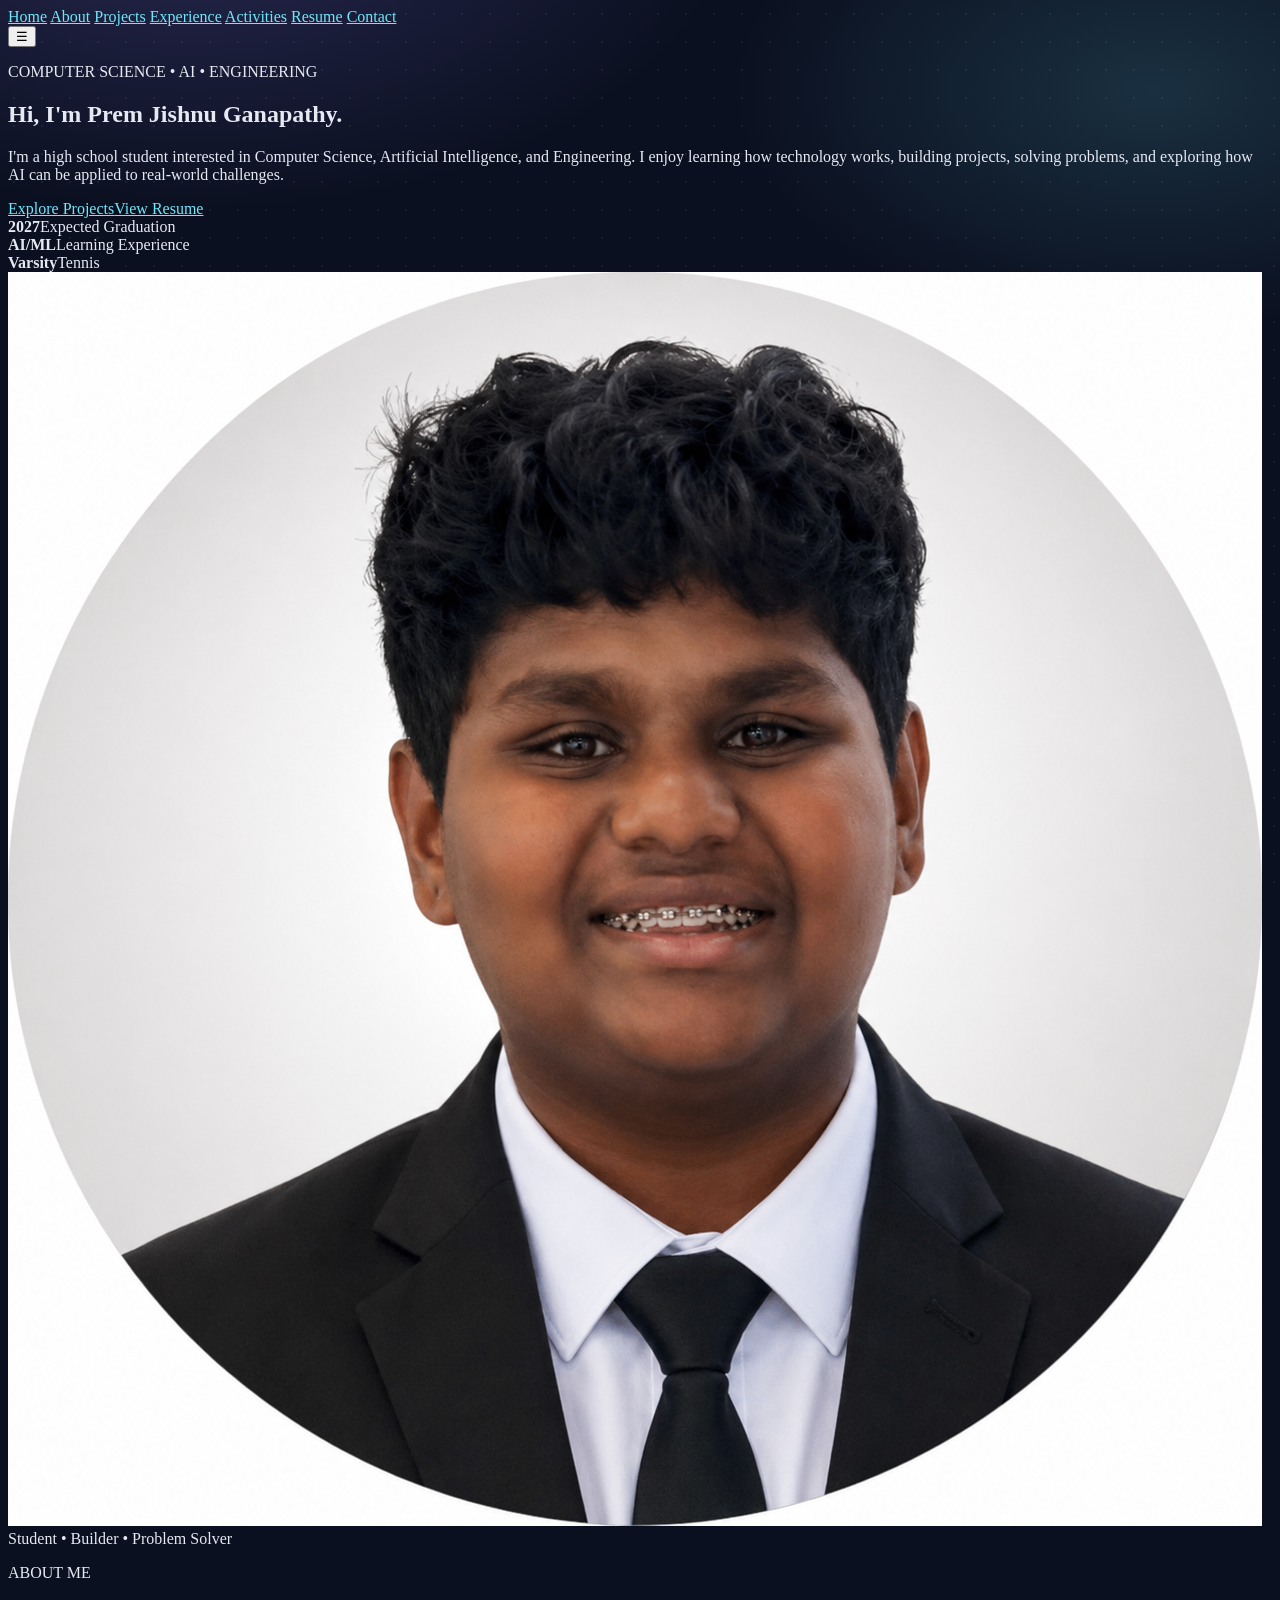
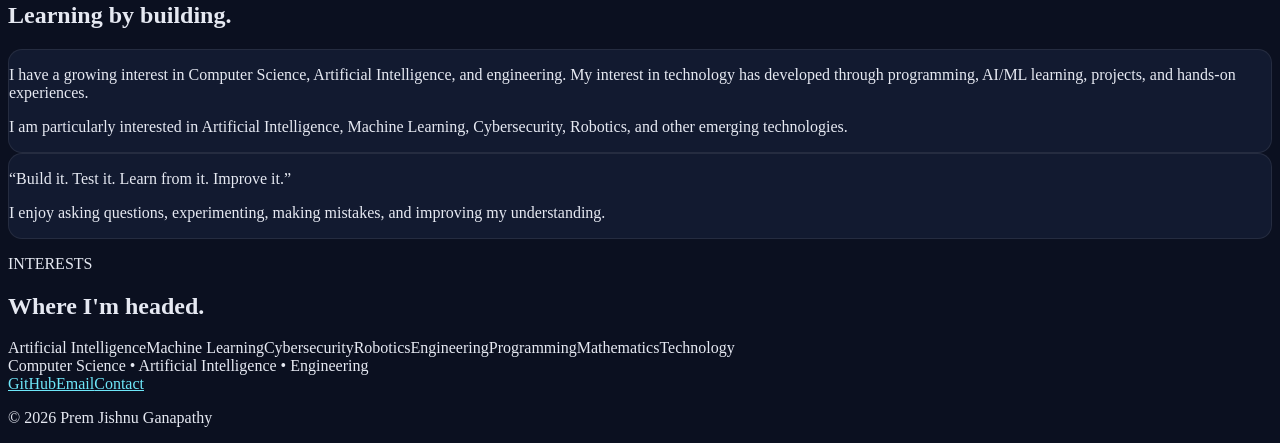
<file: index.html>
<!doctype html><html lang="en"><head><meta charset="UTF-8"><meta name="viewport" content="width=device-width,initial-scale=1.0"><meta name="description" content="Prem Jishnu Ganapathy — Computer Science, Artificial Intelligence, Engineering, projects, leadership and activities."><title>Index | Prem Jishnu Ganapathy</title><link rel="stylesheet" href="style.css"></head><body><div class="background" aria-hidden="true"><div class="grid"></div><div class="particles"></div><div class="scanline"></div></div><header class="site-header">
  <nav class="nav" aria-label="Main navigation">
    <a href="index.html">Home</a>
    <a href="about.html">About</a>
    <a href="projects.html">Projects</a>
    <a href="experience.html">Experience</a>
    <a href="activities.html">Activities</a>
    <a href="resume.html">Resume</a>
    <a href="contact.html">Contact</a>
  </nav>
  <button class="menu-toggle" aria-label="Open menu">☰</button>
</header><main><section class="hero page-section reveal"><div class="hero-copy"><p class="eyebrow">COMPUTER SCIENCE • AI • ENGINEERING</p><h1>Hi, I'm <span>Prem Jishnu Ganapathy.</span></h1><p class="hero-text">I'm a high school student interested in Computer Science, Artificial Intelligence, and Engineering. I enjoy learning how technology works, building projects, solving problems, and exploring how AI can be applied to real-world challenges.</p><div class="button-row"><a class="btn primary" href="projects.html">Explore Projects</a><a class="btn" href="resume.html">View Resume</a></div><div class="quick-stats"><div><strong>2027</strong><span>Expected Graduation</span></div><div><strong>AI/ML</strong><span>Learning Experience</span></div><div><strong>Varsity</strong><span>Tennis</span></div></div></div><div class="hero-photo glass"><div class="photo-ring"><img src="images/profile.jpg" alt="Portrait of Prem Jishnu Ganapathy"></div><div class="photo-caption"><span class="status-dot"></span>Student • Builder • Problem Solver</div></div></section><section class="section page-section reveal"><div class="section-heading"><p class="eyebrow">ABOUT ME</p><h2>Learning by <span>building.</span></h2></div><div class="two-column"><div class="glass card"><p>I have a growing interest in Computer Science, Artificial Intelligence, and engineering. My interest in technology has developed through programming, AI/ML learning, projects, and hands-on experiences.</p><p>I am particularly interested in Artificial Intelligence, Machine Learning, Cybersecurity, Robotics, and other emerging technologies.</p></div><div class="glass card"><p class="big-quote">“Build it. Test it. Learn from it. Improve it.”</p><p>I enjoy asking questions, experimenting, making mistakes, and improving my understanding.</p></div></div></section><section class="section page-section reveal"><div class="section-heading"><p class="eyebrow">INTERESTS</p><h2>Where I'm <span>headed.</span></h2></div><div class="tag-grid"><span>Artificial Intelligence</span><span>Machine Learning</span><span>Cybersecurity</span><span>Robotics</span><span>Engineering</span><span>Programming</span><span>Mathematics</span><span>Technology</span></div></section></main><footer class="site-footer"><div><span>Computer Science • Artificial Intelligence • Engineering</span></div><div class="footer-links"><a href="https://github.com/PremJishnu" target="_blank">GitHub</a><a href="mailto:premjishnu.g@gmail.com">Email</a><a href="contact.html">Contact</a></div><p>© 2026 Prem Jishnu Ganapathy</p></footer><script src="script.js"></script></body></html>
</file>
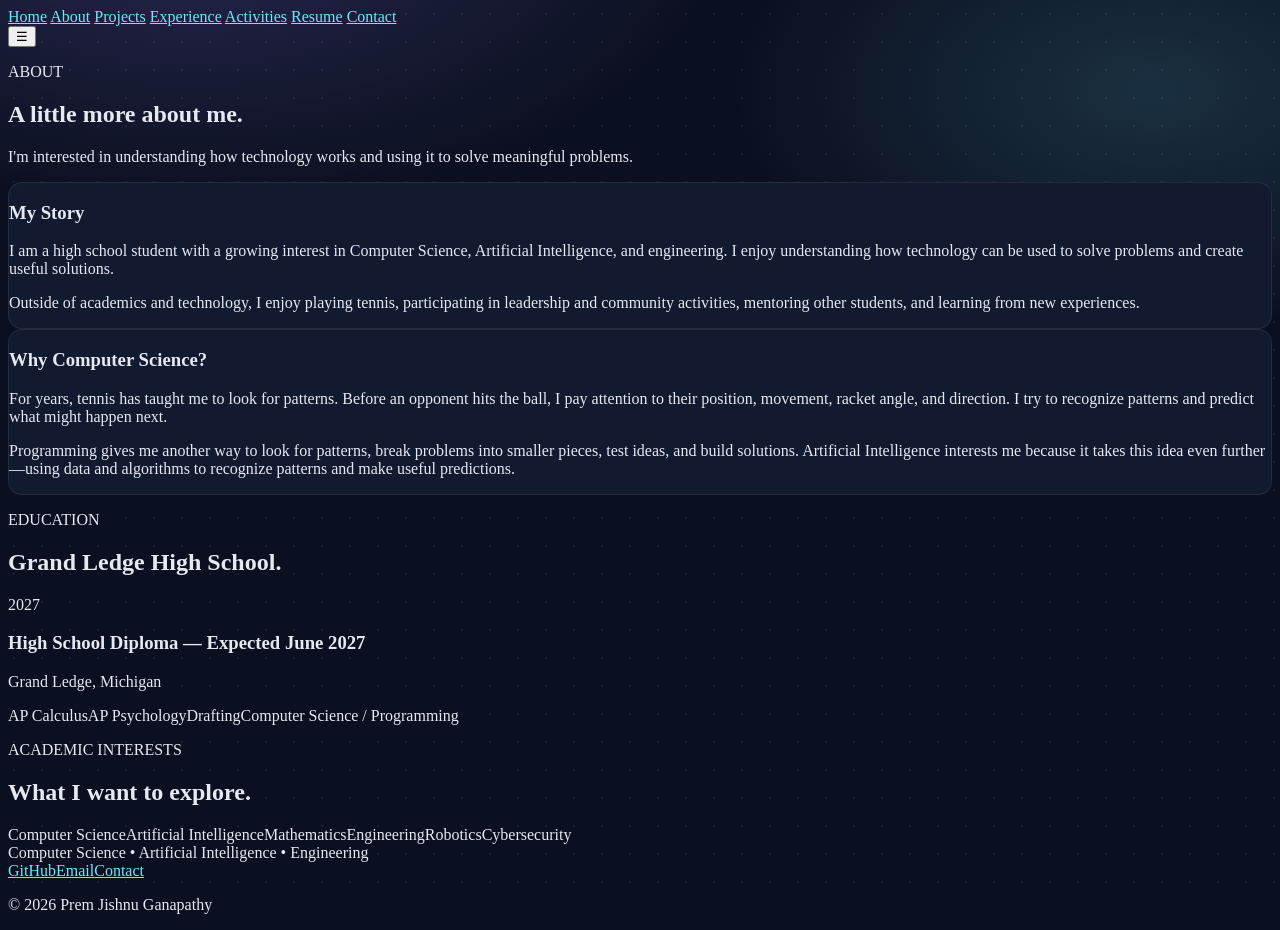
<file: about.html>
<!doctype html><html lang="en"><head><meta charset="UTF-8"><meta name="viewport" content="width=device-width,initial-scale=1.0"><meta name="description" content="Prem Jishnu Ganapathy — Computer Science, Artificial Intelligence, Engineering, projects, leadership and activities."><title>About | Prem Jishnu Ganapathy</title><link rel="stylesheet" href="style.css"></head><body><div class="background" aria-hidden="true"><div class="grid"></div><div class="particles"></div><div class="scanline"></div></div><header class="site-header">
  <nav class="nav" aria-label="Main navigation">
    <a href="index.html">Home</a>
    <a href="about.html">About</a>
    <a href="projects.html">Projects</a>
    <a href="experience.html">Experience</a>
    <a href="activities.html">Activities</a>
    <a href="resume.html">Resume</a>
    <a href="contact.html">Contact</a>
  </nav>
  <button class="menu-toggle" aria-label="Open menu">☰</button>
</header><main><section class="page-hero page-section reveal"><p class="eyebrow">ABOUT</p><h1>A little more <span>about me.</span></h1><p>I'm interested in understanding how technology works and using it to solve meaningful problems.</p></section><section class="section page-section reveal"><div class="two-column"><div class="glass card"><h3>My Story</h3><p>I am a high school student with a growing interest in Computer Science, Artificial Intelligence, and engineering. I enjoy understanding how technology can be used to solve problems and create useful solutions.</p><p>Outside of academics and technology, I enjoy playing tennis, participating in leadership and community activities, mentoring other students, and learning from new experiences.</p></div><div class="glass card"><h3>Why Computer Science?</h3><p>For years, tennis has taught me to look for patterns. Before an opponent hits the ball, I pay attention to their position, movement, racket angle, and direction. I try to recognize patterns and predict what might happen next.</p><p>Programming gives me another way to look for patterns, break problems into smaller pieces, test ideas, and build solutions. Artificial Intelligence interests me because it takes this idea even further—using data and algorithms to recognize patterns and make useful predictions.</p></div></div></section><section class="section page-section reveal"><div class="section-heading"><p class="eyebrow">EDUCATION</p><h2>Grand Ledge High <span>School.</span></h2></div><div class="glass timeline-card"><div><span class="timeline-year">2027</span><h3>High School Diploma — Expected June 2027</h3><p>Grand Ledge, Michigan</p></div><div class="course-list"><span>AP Calculus</span><span>AP Psychology</span><span>Drafting</span><span>Computer Science / Programming</span></div></div></section><section class="section page-section reveal"><div class="section-heading"><p class="eyebrow">ACADEMIC INTERESTS</p><h2>What I want to <span>explore.</span></h2></div><div class="tag-grid"><span>Computer Science</span><span>Artificial Intelligence</span><span>Mathematics</span><span>Engineering</span><span>Robotics</span><span>Cybersecurity</span></div></section></main><footer class="site-footer"><div><span>Computer Science • Artificial Intelligence • Engineering</span></div><div class="footer-links"><a href="https://github.com/PremJishnu" target="_blank">GitHub</a><a href="mailto:premjishnu.g@gmail.com">Email</a><a href="contact.html">Contact</a></div><p>© 2026 Prem Jishnu Ganapathy</p></footer><script src="script.js"></script></body></html>
</file>
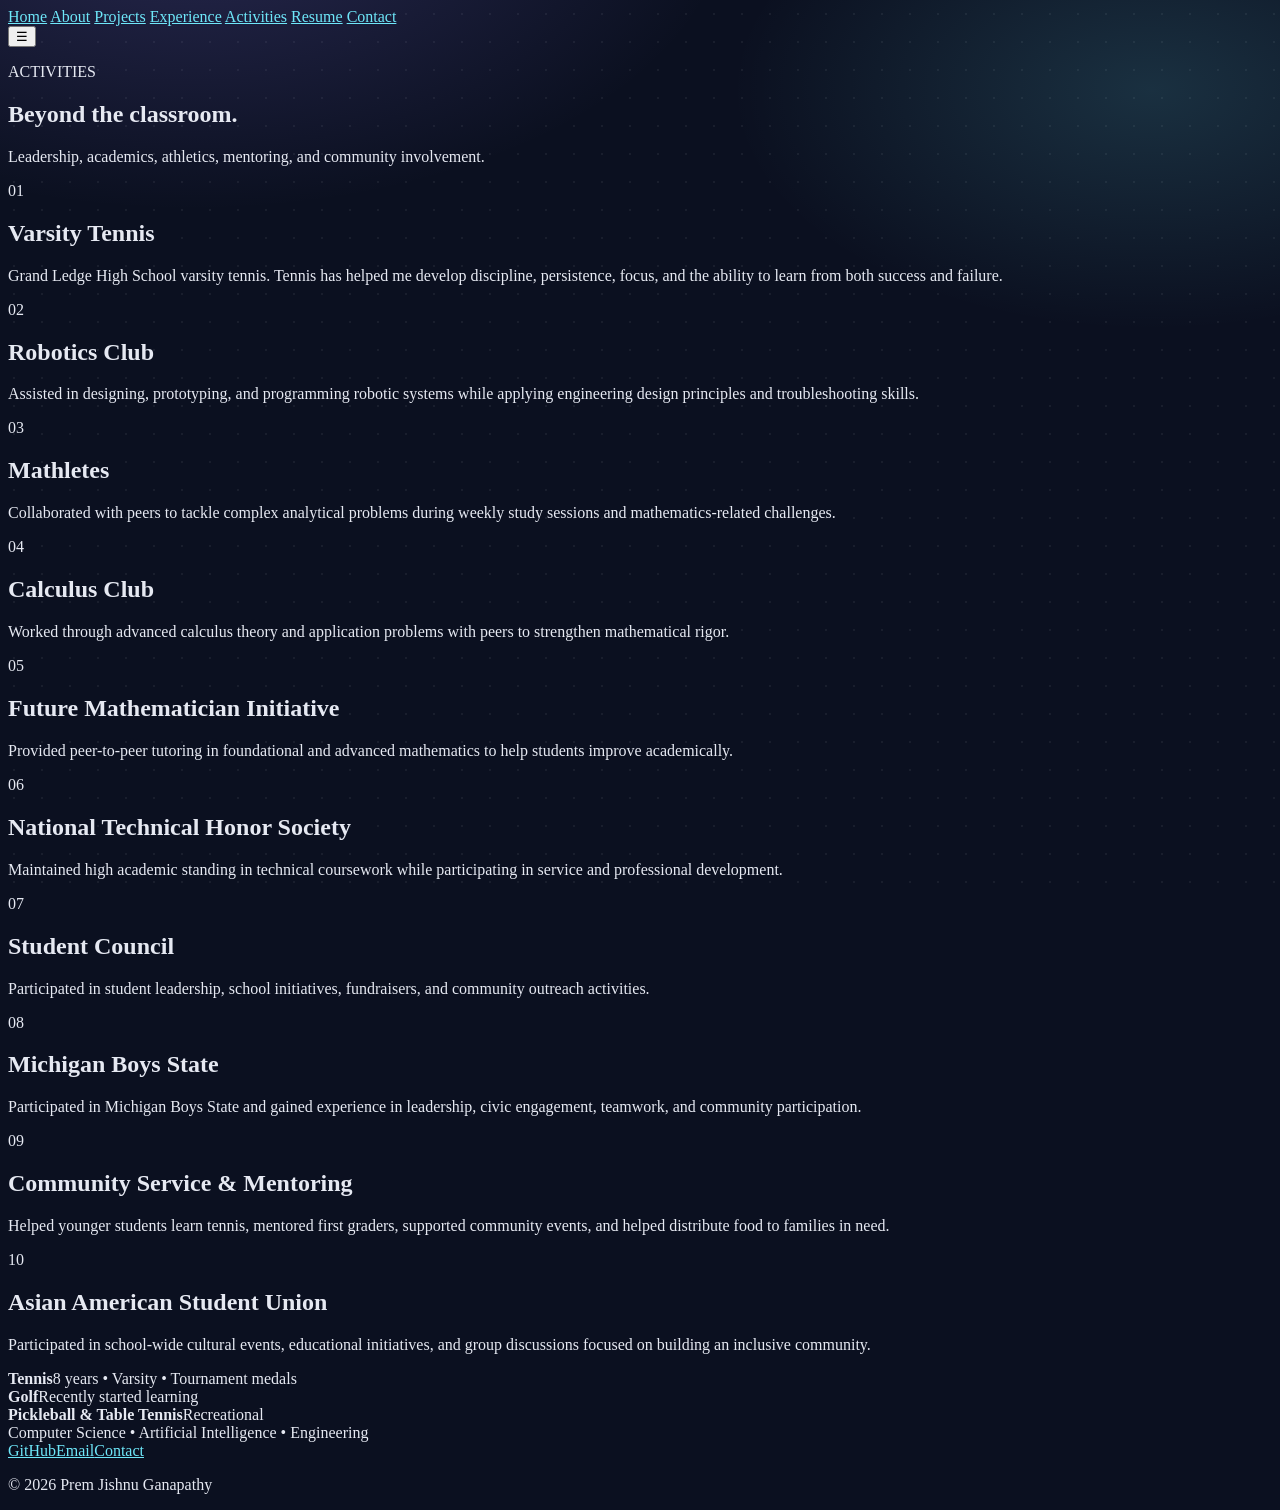
<file: activities.html>
<!doctype html><html lang="en"><head><meta charset="UTF-8"><meta name="viewport" content="width=device-width,initial-scale=1.0"><meta name="description" content="Prem Jishnu Ganapathy — Computer Science, Artificial Intelligence, Engineering, projects, leadership and activities."><title>Activities | Prem Jishnu Ganapathy</title><link rel="stylesheet" href="style.css"></head><body><div class="background" aria-hidden="true"><div class="grid"></div><div class="particles"></div><div class="scanline"></div></div><header class="site-header">
  <nav class="nav" aria-label="Main navigation">
    <a href="index.html">Home</a>
    <a href="about.html">About</a>
    <a href="projects.html">Projects</a>
    <a href="experience.html">Experience</a>
    <a href="activities.html">Activities</a>
    <a href="resume.html">Resume</a>
    <a href="contact.html">Contact</a>
  </nav>
  <button class="menu-toggle" aria-label="Open menu">☰</button>
</header><main><section class="page-hero page-section reveal"><p class="eyebrow">ACTIVITIES</p><h1>Beyond the <span>classroom.</span></h1><p>Leadership, academics, athletics, mentoring, and community involvement.</p></section><section class="section page-section reveal"><div class="activity-grid"><article class="glass activity-card"><span class="activity-icon">01</span><h2>Varsity Tennis</h2><p>Grand Ledge High School varsity tennis. Tennis has helped me develop discipline, persistence, focus, and the ability to learn from both success and failure.</p></article><article class="glass activity-card"><span class="activity-icon">02</span><h2>Robotics Club</h2><p>Assisted in designing, prototyping, and programming robotic systems while applying engineering design principles and troubleshooting skills.</p></article><article class="glass activity-card"><span class="activity-icon">03</span><h2>Mathletes</h2><p>Collaborated with peers to tackle complex analytical problems during weekly study sessions and mathematics-related challenges.</p></article><article class="glass activity-card"><span class="activity-icon">04</span><h2>Calculus Club</h2><p>Worked through advanced calculus theory and application problems with peers to strengthen mathematical rigor.</p></article><article class="glass activity-card"><span class="activity-icon">05</span><h2>Future Mathematician Initiative</h2><p>Provided peer-to-peer tutoring in foundational and advanced mathematics to help students improve academically.</p></article><article class="glass activity-card"><span class="activity-icon">06</span><h2>National Technical Honor Society</h2><p>Maintained high academic standing in technical coursework while participating in service and professional development.</p></article><article class="glass activity-card"><span class="activity-icon">07</span><h2>Student Council</h2><p>Participated in student leadership, school initiatives, fundraisers, and community outreach activities.</p></article><article class="glass activity-card"><span class="activity-icon">08</span><h2>Michigan Boys State</h2><p>Participated in Michigan Boys State and gained experience in leadership, civic engagement, teamwork, and community participation.</p></article><article class="glass activity-card"><span class="activity-icon">09</span><h2>Community Service & Mentoring</h2><p>Helped younger students learn tennis, mentored first graders, supported community events, and helped distribute food to families in need.</p></article><article class="glass activity-card"><span class="activity-icon">10</span><h2>Asian American Student Union</h2><p>Participated in school-wide cultural events, educational initiatives, and group discussions focused on building an inclusive community.</p></article></div></section><section class="section page-section reveal"><div class="glass sport-strip"><div><strong>Tennis</strong><span>8 years • Varsity • Tournament medals</span></div><div><strong>Golf</strong><span>Recently started learning</span></div><div><strong>Pickleball & Table Tennis</strong><span>Recreational</span></div></div></section></main><footer class="site-footer"><div><span>Computer Science • Artificial Intelligence • Engineering</span></div><div class="footer-links"><a href="https://github.com/PremJishnu" target="_blank">GitHub</a><a href="mailto:premjishnu.g@gmail.com">Email</a><a href="contact.html">Contact</a></div><p>© 2026 Prem Jishnu Ganapathy</p></footer><script src="script.js"></script></body></html>
</file>
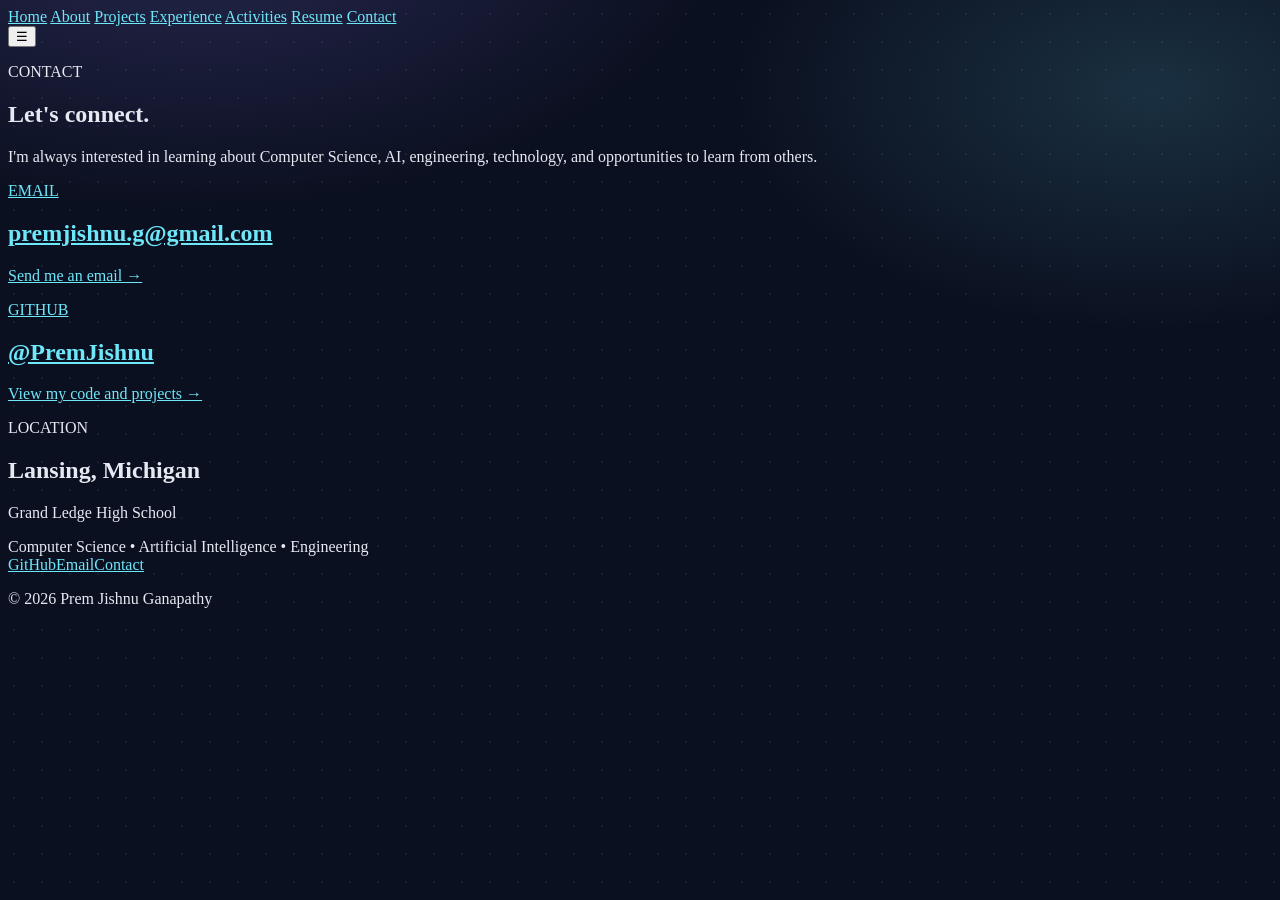
<file: contact.html>
<!doctype html><html lang="en"><head><meta charset="UTF-8"><meta name="viewport" content="width=device-width,initial-scale=1.0"><meta name="description" content="Prem Jishnu Ganapathy — Computer Science, Artificial Intelligence, Engineering, projects, leadership and activities."><title>Contact | Prem Jishnu Ganapathy</title><link rel="stylesheet" href="style.css"></head><body><div class="background" aria-hidden="true"><div class="grid"></div><div class="particles"></div><div class="scanline"></div></div><header class="site-header">
  <nav class="nav" aria-label="Main navigation">
    <a href="index.html">Home</a>
    <a href="about.html">About</a>
    <a href="projects.html">Projects</a>
    <a href="experience.html">Experience</a>
    <a href="activities.html">Activities</a>
    <a href="resume.html">Resume</a>
    <a href="contact.html">Contact</a>
  </nav>
  <button class="menu-toggle" aria-label="Open menu">☰</button>
</header><main><section class="page-hero page-section reveal"><p class="eyebrow">CONTACT</p><h1>Let's <span>connect.</span></h1><p>I'm always interested in learning about Computer Science, AI, engineering, technology, and opportunities to learn from others.</p></section><section class="section page-section reveal"><div class="contact-grid"><a class="glass contact-card" href="mailto:premjishnu.g@gmail.com"><span class="contact-label">EMAIL</span><h2>premjishnu.g@gmail.com</h2><p>Send me an email →</p></a><a class="glass contact-card" href="https://github.com/PremJishnu" target="_blank"><span class="contact-label">GITHUB</span><h2>@PremJishnu</h2><p>View my code and projects →</p></a><div class="glass contact-card"><span class="contact-label">LOCATION</span><h2>Lansing, Michigan</h2><p>Grand Ledge High School</p></div></div></section></main><footer class="site-footer"><div><span>Computer Science • Artificial Intelligence • Engineering</span></div><div class="footer-links"><a href="https://github.com/PremJishnu" target="_blank">GitHub</a><a href="mailto:premjishnu.g@gmail.com">Email</a><a href="contact.html">Contact</a></div><p>© 2026 Prem Jishnu Ganapathy</p></footer><script src="script.js"></script></body></html>
</file>
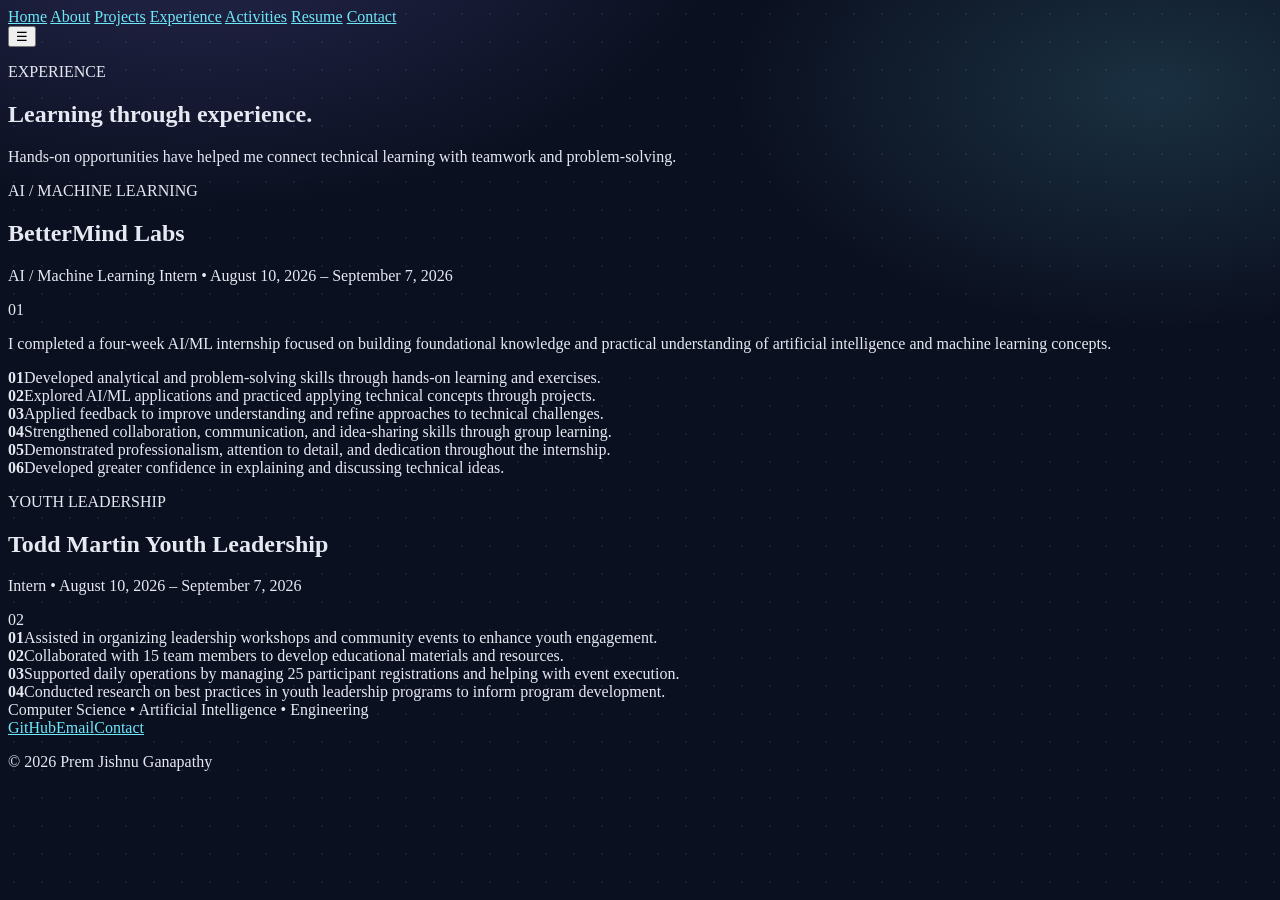
<file: experience.html>
<!doctype html><html lang="en"><head><meta charset="UTF-8"><meta name="viewport" content="width=device-width,initial-scale=1.0"><meta name="description" content="Prem Jishnu Ganapathy — Computer Science, Artificial Intelligence, Engineering, projects, leadership and activities."><title>Experience | Prem Jishnu Ganapathy</title><link rel="stylesheet" href="style.css"></head><body><div class="background" aria-hidden="true"><div class="grid"></div><div class="particles"></div><div class="scanline"></div></div><header class="site-header">
  <nav class="nav" aria-label="Main navigation">
    <a href="index.html">Home</a>
    <a href="about.html">About</a>
    <a href="projects.html">Projects</a>
    <a href="experience.html">Experience</a>
    <a href="activities.html">Activities</a>
    <a href="resume.html">Resume</a>
    <a href="contact.html">Contact</a>
  </nav>
  <button class="menu-toggle" aria-label="Open menu">☰</button>
</header><main><section class="page-hero page-section reveal"><p class="eyebrow">EXPERIENCE</p><h1>Learning through <span>experience.</span></h1><p>Hands-on opportunities have helped me connect technical learning with teamwork and problem-solving.</p></section><section class="section page-section reveal"><article class="glass experience-card"><div class="experience-top"><div><p class="eyebrow">AI / MACHINE LEARNING</p><h2>BetterMind Labs</h2><p class="muted">AI / Machine Learning Intern • August 10, 2026 – September 7, 2026</p></div><span class="experience-badge">01</span></div><p>I completed a four-week AI/ML internship focused on building foundational knowledge and practical understanding of artificial intelligence and machine learning concepts.</p><div class="bullet-grid"><div><strong>01</strong><span>Developed analytical and problem-solving skills through hands-on learning and exercises.</span></div><div><strong>02</strong><span>Explored AI/ML applications and practiced applying technical concepts through projects.</span></div><div><strong>03</strong><span>Applied feedback to improve understanding and refine approaches to technical challenges.</span></div><div><strong>04</strong><span>Strengthened collaboration, communication, and idea-sharing skills through group learning.</span></div><div><strong>05</strong><span>Demonstrated professionalism, attention to detail, and dedication throughout the internship.</span></div><div><strong>06</strong><span>Developed greater confidence in explaining and discussing technical ideas.</span></div></div></article></section><section class="section page-section reveal"><article class="glass experience-card"><div class="experience-top"><div><p class="eyebrow">YOUTH LEADERSHIP</p><h2>Todd Martin Youth Leadership</h2><p class="muted">Intern • August 10, 2026 – September 7, 2026</p></div><span class="experience-badge">02</span></div><div class="bullet-grid"><div><strong>01</strong><span>Assisted in organizing leadership workshops and community events to enhance youth engagement.</span></div><div><strong>02</strong><span>Collaborated with 15 team members to develop educational materials and resources.</span></div><div><strong>03</strong><span>Supported daily operations by managing 25 participant registrations and helping with event execution.</span></div><div><strong>04</strong><span>Conducted research on best practices in youth leadership programs to inform program development.</span></div></div></article></section></main><footer class="site-footer"><div><span>Computer Science • Artificial Intelligence • Engineering</span></div><div class="footer-links"><a href="https://github.com/PremJishnu" target="_blank">GitHub</a><a href="mailto:premjishnu.g@gmail.com">Email</a><a href="contact.html">Contact</a></div><p>© 2026 Prem Jishnu Ganapathy</p></footer><script src="script.js"></script></body></html>
</file>
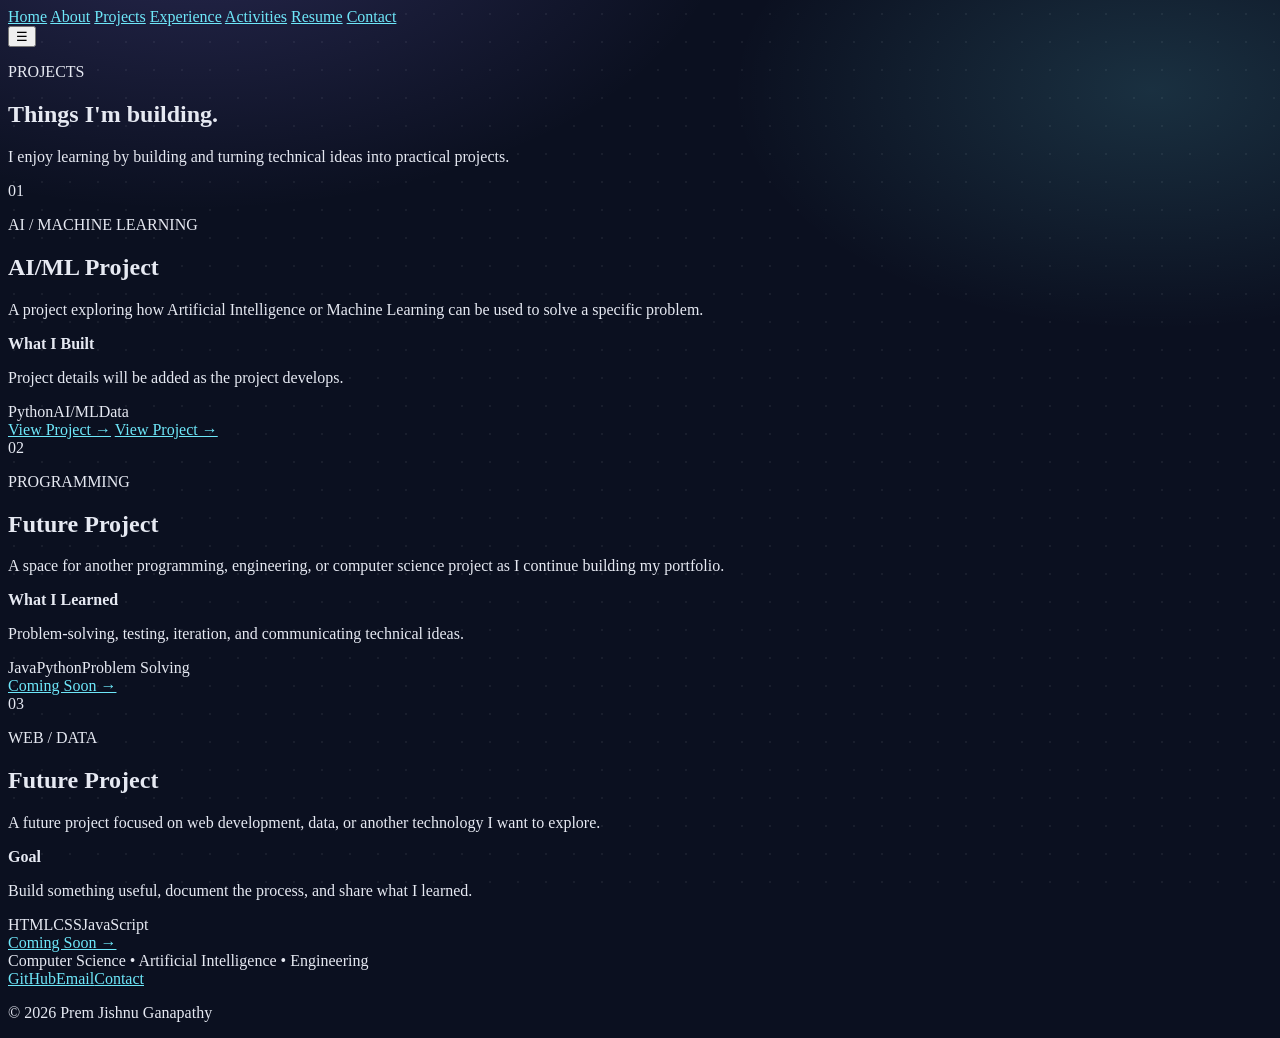
<file: projects.html>
<!doctype html><html lang="en"><head><meta charset="UTF-8"><meta name="viewport" content="width=device-width,initial-scale=1.0"><meta name="description" content="Prem Jishnu Ganapathy — Computer Science, Artificial Intelligence, Engineering, projects, leadership and activities."><title>Projects | Prem Jishnu Ganapathy</title><link rel="stylesheet" href="style.css"></head><body><div class="background" aria-hidden="true"><div class="grid"></div><div class="particles"></div><div class="scanline"></div></div><header class="site-header">
  <nav class="nav" aria-label="Main navigation">
    <a href="index.html">Home</a>
    <a href="about.html">About</a>
    <a href="projects.html">Projects</a>
    <a href="experience.html">Experience</a>
    <a href="activities.html">Activities</a>
    <a href="resume.html">Resume</a>
    <a href="contact.html">Contact</a>
  </nav>
  <button class="menu-toggle" aria-label="Open menu">☰</button>
</header><main><section class="page-hero page-section reveal"><p class="eyebrow">PROJECTS</p><h1>Things I'm <span>building.</span></h1><p>I enjoy learning by building and turning technical ideas into practical projects.</p></section><section class="section page-section reveal"><div class="project-grid"><article class="glass project-card"><div class="project-number">01</div><p class="eyebrow">AI / MACHINE LEARNING</p><h2>AI/ML Project</h2><p>A project exploring how Artificial Intelligence or Machine Learning can be used to solve a specific problem.</p><div class="project-block"><strong>What I Built</strong><p>Project details will be added as the project develops.</p></div><div class="chips"><span>Python</span><span>AI/ML</span><span>Data</span></div><div class="project-links"><a href="#">View Project →</a>
<a href="https://aegis-ai-b90i.onrender.com" target="_blank" rel="noopener noreferrer">View Project →</a>
</div></article><article class="glass project-card"><div class="project-number">02</div><p class="eyebrow">PROGRAMMING</p><h2>Future Project</h2><p>A space for another programming, engineering, or computer science project as I continue building my portfolio.</p><div class="project-block"><strong>What I Learned</strong><p>Problem-solving, testing, iteration, and communicating technical ideas.</p></div><div class="chips"><span>Java</span><span>Python</span><span>Problem Solving</span></div><div class="project-links"><a href="#">Coming Soon →</a></div></article><article class="glass project-card"><div class="project-number">03</div><p class="eyebrow">WEB / DATA</p><h2>Future Project</h2><p>A future project focused on web development, data, or another technology I want to explore.</p><div class="project-block"><strong>Goal</strong><p>Build something useful, document the process, and share what I learned.</p></div><div class="chips"><span>HTML</span><span>CSS</span><span>JavaScript</span></div><div class="project-links"><a href="#">Coming Soon →</a></div></article></div></section></main><footer class="site-footer"><div><span>Computer Science • Artificial Intelligence • Engineering</span></div><div class="footer-links"><a href="https://github.com/PremJishnu" target="_blank">GitHub</a><a href="mailto:premjishnu.g@gmail.com">Email</a><a href="contact.html">Contact</a></div><p>© 2026 Prem Jishnu Ganapathy</p></footer><script src="script.js"></script></body></html>
</file>
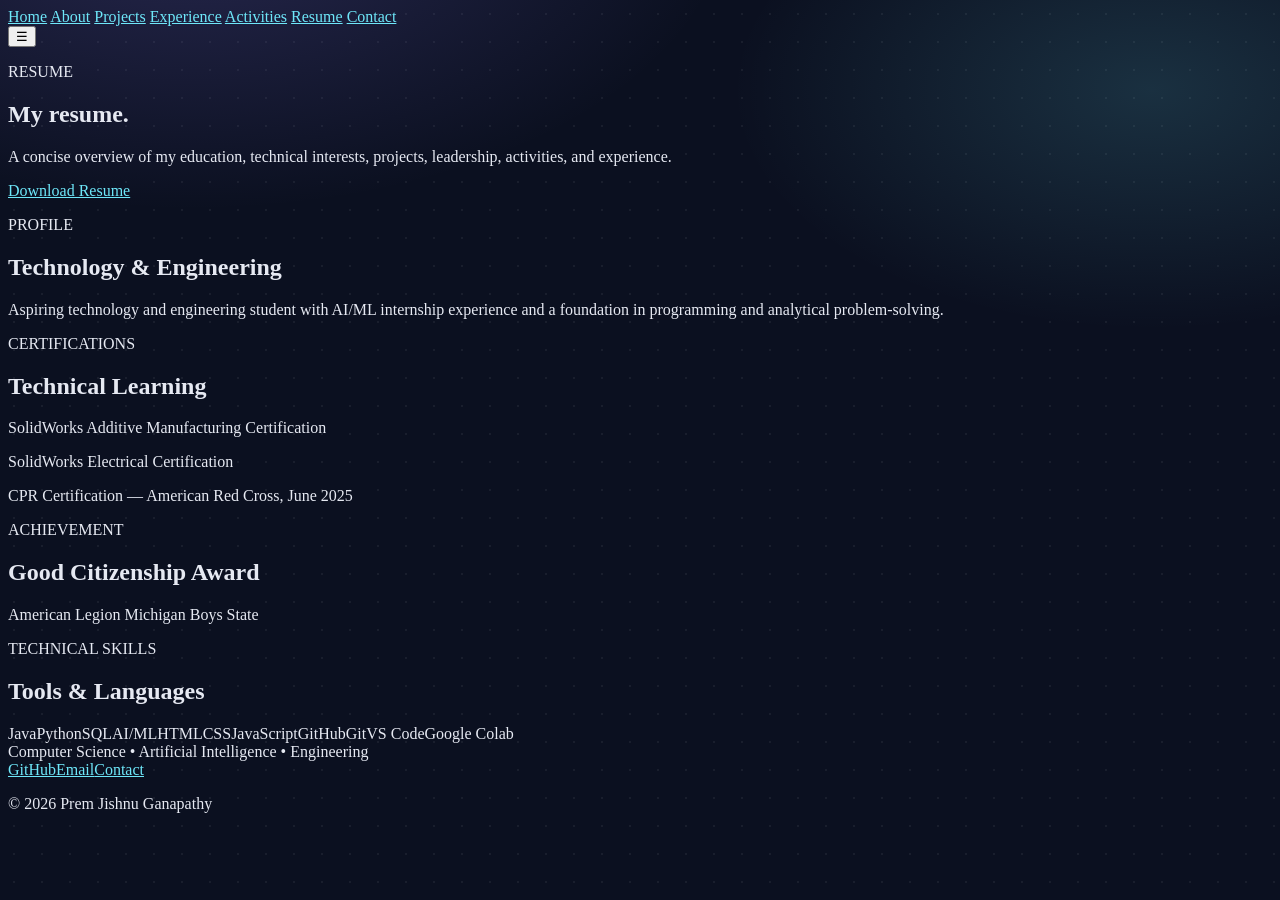
<file: resume.html>
<!doctype html><html lang="en"><head><meta charset="UTF-8"><meta name="viewport" content="width=device-width,initial-scale=1.0"><meta name="description" content="Prem Jishnu Ganapathy — Computer Science, Artificial Intelligence, Engineering, projects, leadership and activities."><title>Resume | Prem Jishnu Ganapathy</title><link rel="stylesheet" href="style.css"></head><body><div class="background" aria-hidden="true"><div class="grid"></div><div class="particles"></div><div class="scanline"></div></div><header class="site-header">
  <nav class="nav" aria-label="Main navigation">
    <a href="index.html">Home</a>
    <a href="about.html">About</a>
    <a href="projects.html">Projects</a>
    <a href="experience.html">Experience</a>
    <a href="activities.html">Activities</a>
    <a href="resume.html">Resume</a>
    <a href="contact.html">Contact</a>
  </nav>
  <button class="menu-toggle" aria-label="Open menu">☰</button>
</header><main><section class="page-hero page-section reveal"><p class="eyebrow">RESUME</p><h1>My <span>resume.</span></h1><p>A concise overview of my education, technical interests, projects, leadership, activities, and experience.</p><div class="button-row">
<a href="resume.docx" download="Prem_Jishnu_Ganapathy_Resume.docx">
  Download Resume
</a>
</div></section><section class="section page-section reveal"><div class="resume-grid"><div class="glass resume-card"><p class="eyebrow">PROFILE</p><h2>Technology & Engineering</h2><p>Aspiring technology and engineering student with AI/ML internship experience and a foundation in programming and analytical problem-solving.</p></div><div class="glass resume-card"><p class="eyebrow">CERTIFICATIONS</p><h2>Technical Learning</h2><p>SolidWorks Additive Manufacturing Certification</p><p>SolidWorks Electrical Certification</p><p>CPR Certification — American Red Cross, June 2025</p></div><div class="glass resume-card"><p class="eyebrow">ACHIEVEMENT</p><h2>Good Citizenship Award</h2><p>American Legion Michigan Boys State</p></div><div class="glass resume-card"><p class="eyebrow">TECHNICAL SKILLS</p><h2>Tools & Languages</h2><div class="chips"><span>Java</span><span>Python</span><span>SQL</span><span>AI/ML</span><span>HTML</span><span>CSS</span><span>JavaScript</span><span>GitHub</span><span>Git</span><span>VS Code</span><span>Google Colab</span></div></div></div></section></main><footer class="site-footer"><div><span>Computer Science • Artificial Intelligence • Engineering</span></div><div class="footer-links"><a href="https://github.com/PremJishnu" target="_blank">GitHub</a><a href="mailto:premjishnu.g@gmail.com">Email</a><a href="contact.html">Contact</a></div><p>© 2026 Prem Jishnu Ganapathy</p></footer><script src="script.js"></script></body></html>
</file>
<file: style.css>
:root {
  --bg: #0b1020;
  --bg-elevated: #121a30;
  --text: #e6e9f2;
  --muted: #9aa4bf;
  --accent: #6ee7f9;      /* cyan */
  --accent-2: #8b7cf6;    /* violet */
}

body {
  background-color: var(--bg);
  background-image:
    radial-gradient(900px 500px at 15% -10%, rgba(139,124,246,.22), transparent 60%),
    radial-gradient(700px 400px at 90% 10%, rgba(110,231,249,.15), transparent 60%),
    radial-gradient(rgba(255,255,255,.06) 1px, transparent 1px);
  background-size: auto, auto, 28px 28px;
  background-attachment: fixed;
  color: var(--text);
}

.card { background: var(--bg-elevated); border: 1px solid rgba(255,255,255,.08); border-radius: 14px; }
a, .accent { color: var(--accent); }
.btn-primary { background: linear-gradient(135deg, var(--accent-2), var(--accent)); color: #0b1020; }
</file>
